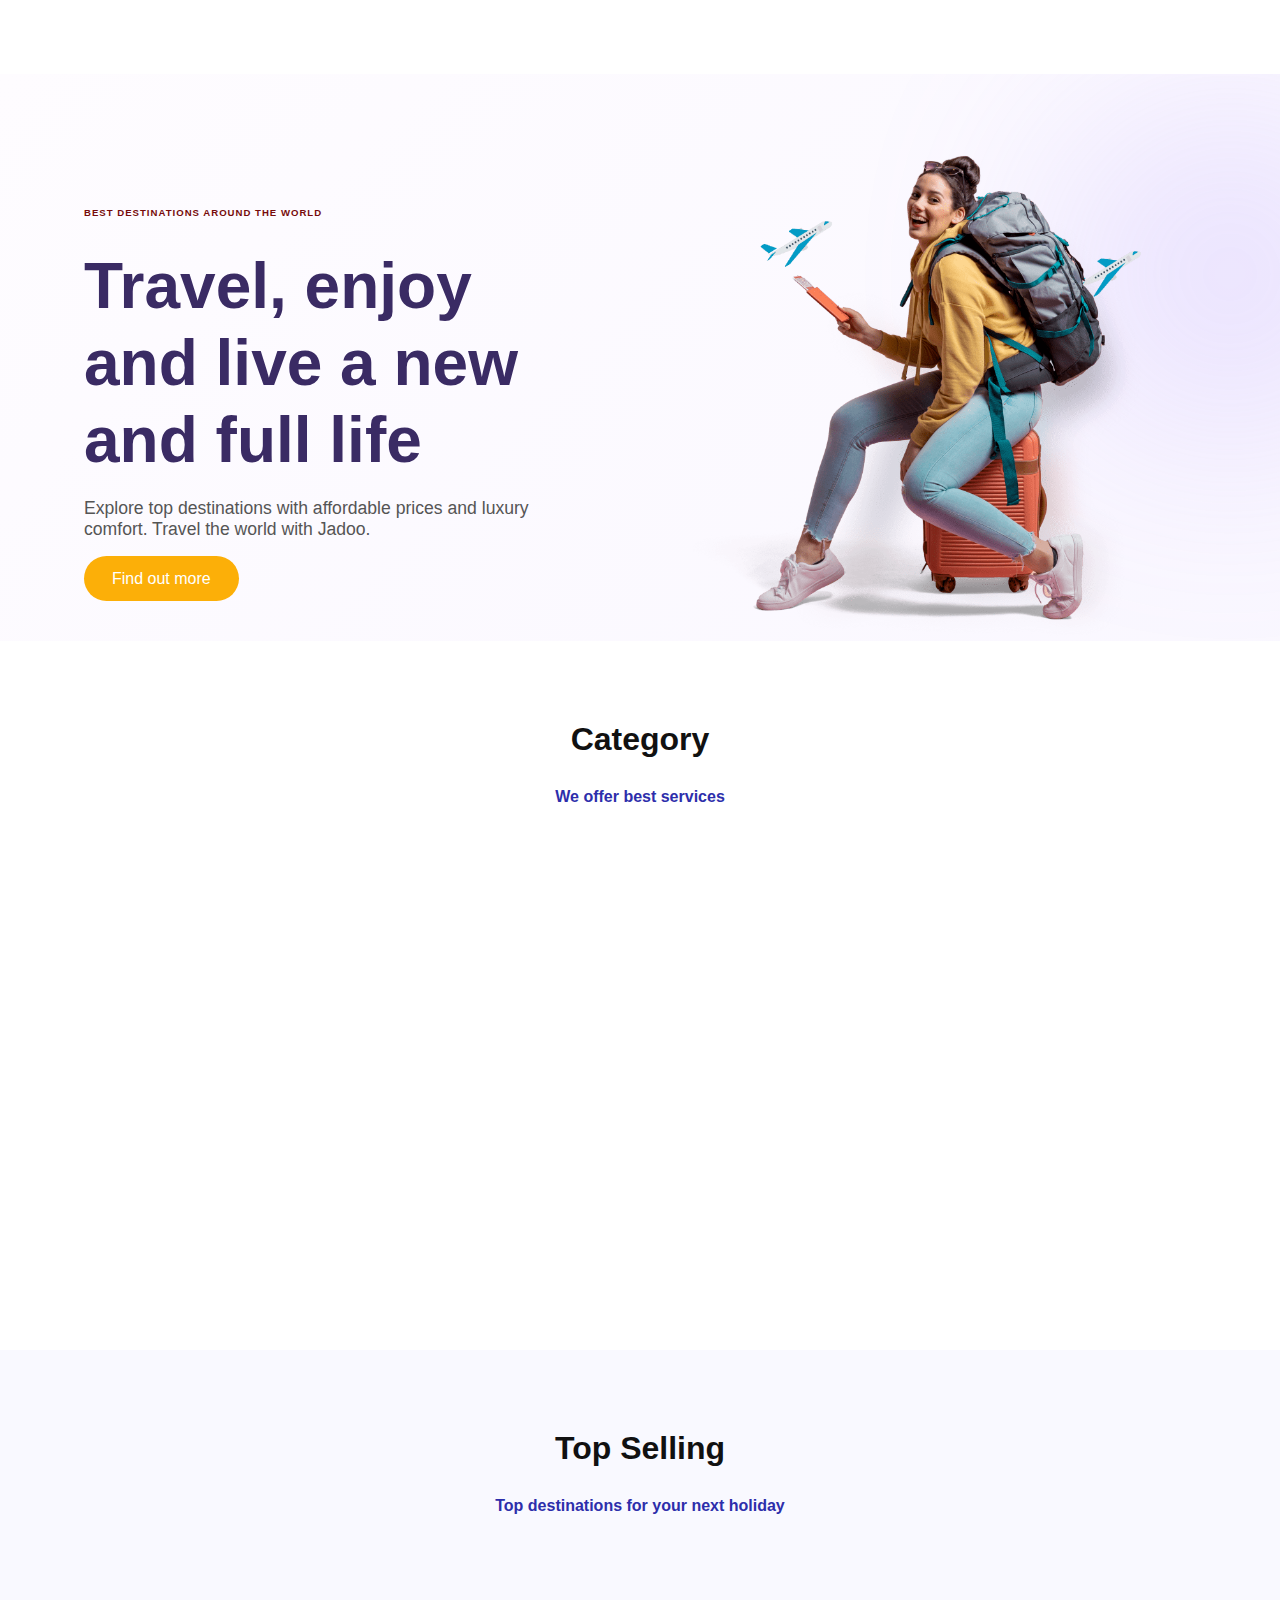
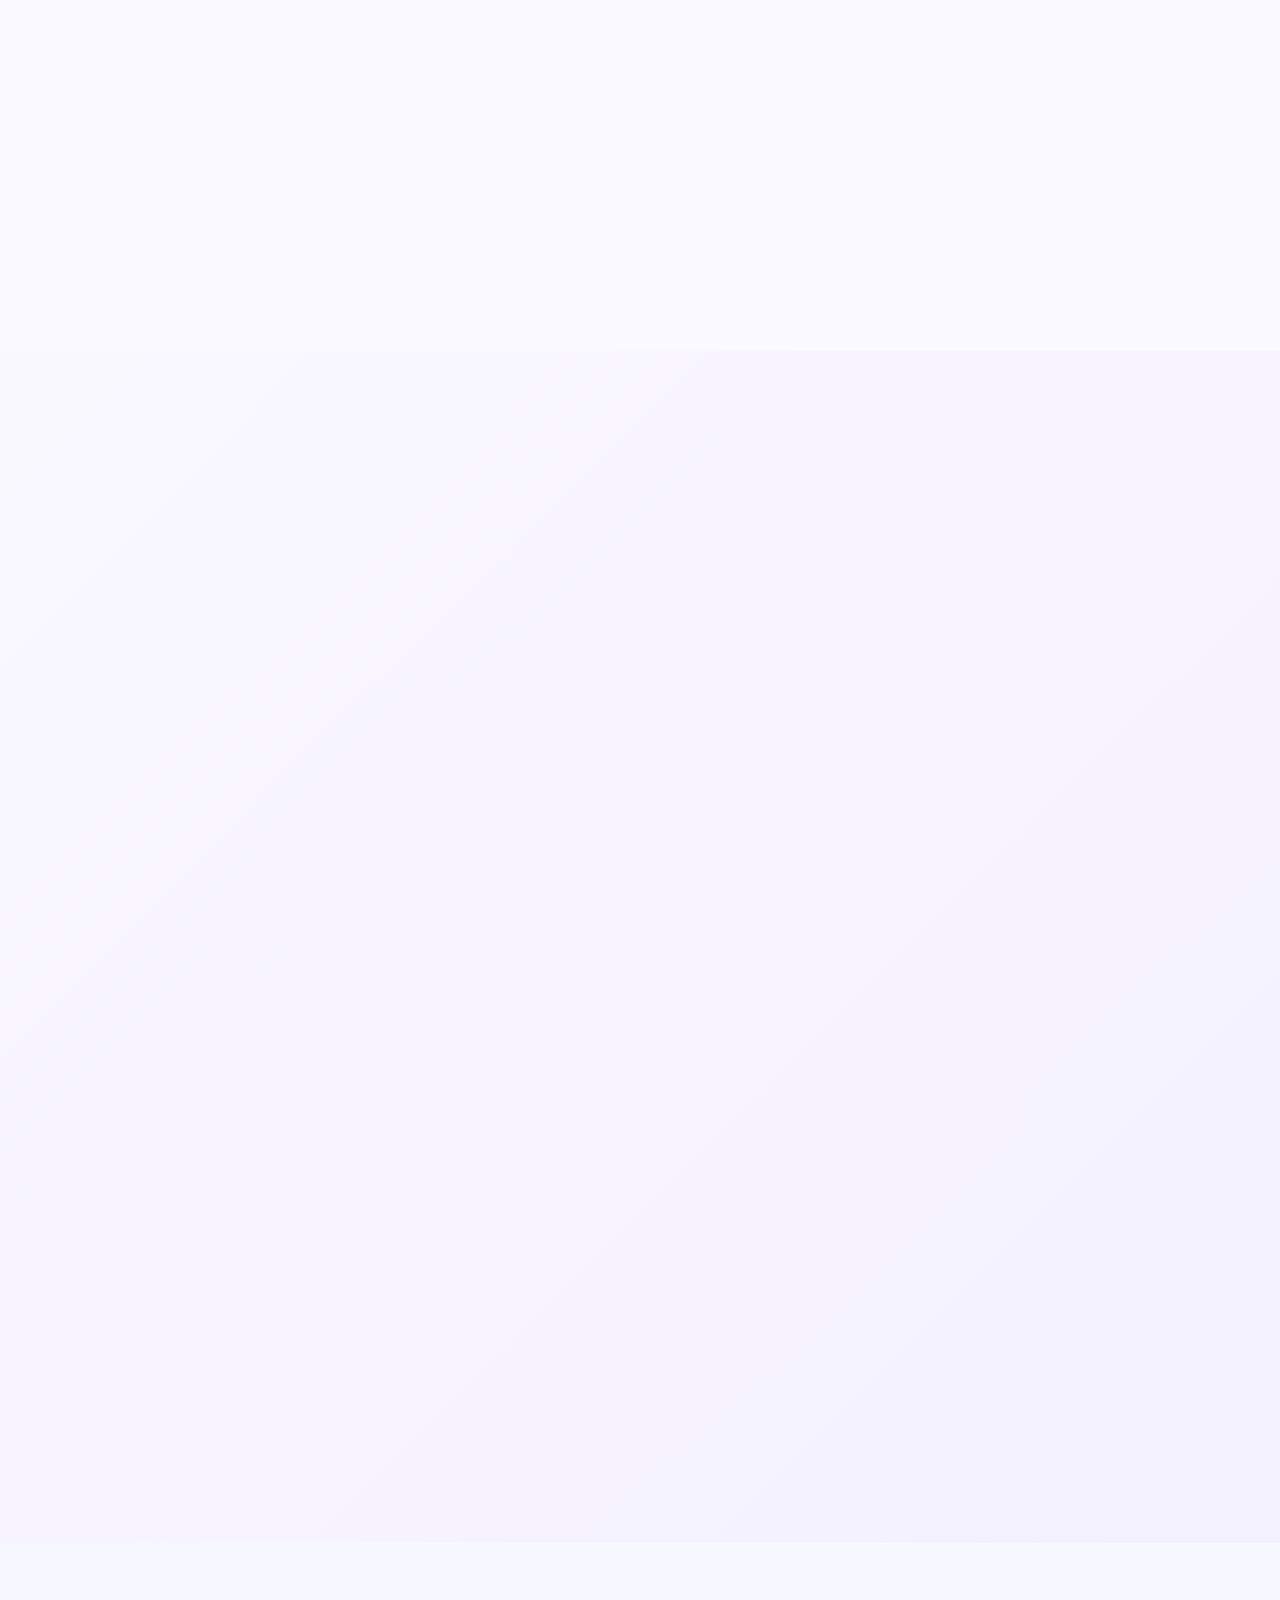
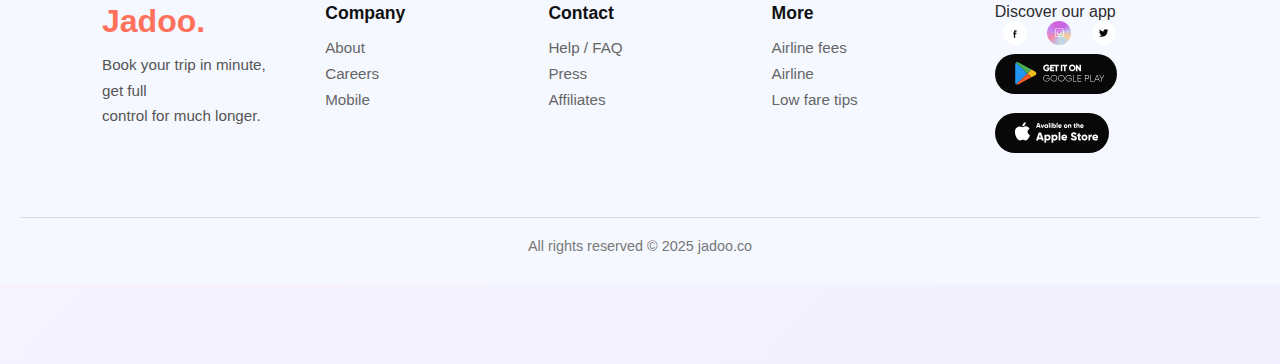
<file: index.html>
<!DOCTYPE html>
<html lang="en">
<head>
    <meta charset="UTF-8">
    <meta name="viewport" content="width=device-width, initial-scale=1.0">
    <title>Travel Website</title>
    <link rel="stylesheet" href="./styles.css">
</head>
<body>
<div class="main">

<!-- Header -->
<div class="header">
  <div class="container nav-container">
    <div class="logo">
      <img src="./Image/Jadoo logo.svg" alt="Jadoo Logo">
    </div>

    <!-- Hamburger Menu Toggle (Checkbox) -->
    <input type="checkbox" id="menu-toggle" class="menu-toggle">
    <label for="menu-toggle" class="menu-icon">
      <span></span>
      <span></span>
      <span></span>
    </label>

    <!-- Navigation Links -->
    <ul class="nav">
      <li><a href="#">Destinations</a></li>
      <li><a href="#">Hotels</a></li>
      <li><a href="#">Flights</a></li>
      <li><a href="#">Bookings</a></li>
      <li><a href="#" class="nav-btn">Login</a></li>
    </ul>
  </div>
</div>

  <!-- Hero Section -->
  <div class="herosection">
    
    <!-- Background Blur Circle -->
    <div class="blur-circle"></div>

    <div class="container hero-grid">
      <div class="hero-text slide-up">
        <p class="hero-subtitle"><strong>Best destinations around the world</strong></p>
        <h1><span>Travel, enjoy<br> and live a new <br> and full life</span></h1>
        <p>Explore top destinations with affordable prices and luxury comfort. Travel the world with Jadoo.</p>
        <a href="#" class="btn-primary">Find out more</a>
      </div>
      <div class="hero-image slide-in-right">
        <img src="./Image/Woman Planes.png" alt="Travel Image">
      </div>
    </div>
    


  <!-- Category Section -->
  <div class="category-section">
    <div class="container">
      <h2 class="section-title">Category</h2>
      <p class="section-subtitle">We offer best services</p>

      <div class="category-grid">
        
        <!-- Card 1 -->
        <div class="category-card">
          <img src="./Image/617938cf8befd5647f6ee006_calculated-weather.svg" alt="Weather" class="category-icon">
          <h3>Calculated Weather</h3>
          <p>Built Wicket longer admire do barton vanity itself do in it.</p>
        </div>

        <!-- Card 2 -->
        <div class="category-card">
          <img src="./Image/617b4ffef312fc9c2c00637b_best-flights.svg" alt="Flights" class="category-icon">
          <h3>Best Flights</h3>
          <p>Engrossed listening. Park gate sell they west hard for the.</p>
        </div>

        <!-- Card 3 -->
        <div class="category-card">
          <img src="./Image/617b5305a737275d341ee519_local-events.png" alt="Events" class="category-icon">
          <h3>Local Events</h3>
          <p>Barton vanity itself do in it. Prefferd to men it engrossed listening.</p>
        </div>

        <!-- Card 4 -->
        <div class="category-card">
          <img src="./Image/617938cf4df7bb609a9a5f21_customization.svg" alt="Customization" class="category-icon">
          <h3>Customization</h3>
          <p>We deliver outsourced aviation services for military customers.</p>
        </div>

      </div>
    </div>
  </div>

  <!-- Top Selling Section -->
  <div class="top-selling-section">
    <div class="container">
      <h2 class="section-title">Top Selling</h2>
      <p class="section-subtitle">Top destinations for your next holiday</p>

      <div class="destination-grid">
        <!-- Card 1: Whistler -->
        <div class="destination-card">
          <img src="./Image/download.jpeg" alt="Bali" class="destination-img">
          <div class="destination-info">
            <h3>Whistler, British Columbia</h3>
            <div class="price-days">
              <!-- Line 1: Price -->
              <div class="trip-price">$5,000</div>
              <!-- Line 2: Location Icon + Days -->
              <div class="trip-duration">
                <img src="Image/617f2285a3530e1aba05620c_location-mark.svg" alt="Location Icon" class="location-icon">
                <span>10 Days Trip</span>
              </div>
            </div>
          </div>
        </div>

        <!-- Card 2: Bali -->
        <div class="destination-card">
          <img src="./Image/download.jpeg" alt="Bali" class="destination-img">
          <div class="destination-info">
            <h3>Bali, Indonesia</h3>
            <div class="price-days">
              <!-- Line 1: Price -->
              <div class="trip-price">2,500</div>
              <!-- Line 2: Location Icon + Days -->
              <div class="trip-duration">
                <img src="Image/617f2285a3530e1aba05620c_location-mark.svg" alt="Location Icon" class="location-icon">
                <span>8 Days Trip</span>
              </div>
            </div>
          </div>
        </div>

        <!-- Card 3: Swiss Alps -->
        <div class="destination-card">
          <img src="./Image/unnamed.jpg" alt="Swiss Alps" class="destination-img">
          <div class="destination-info">
            <h3>Swiss Alps, Switzerland</h3>
            <div class="price-days">
              <!-- Line 1: Price -->
              <div class="trip-price">$1,500</div>
              <!-- Line 2: Location Icon + Days -->
              <div class="trip-duration">
                <img src="Image/617f2285a3530e1aba05620c_location-mark.svg" alt="Location Icon" class="location-icon">
                <span>5 Days Trip</span>
              </div>
            </div> 
          </div>
        </div>
      </div>
    </div>
  </div>

  <!-- Easy Booking Section with Steps and Review Side by Side -->
  <div class="easy-review-section">
    <div class="container easy-review-grid">

      <!-- Left: Title and 3 Steps -->
      <div class="easy-left">
        <p class="section-subtitle">Easy and Fast</p>
        <h2 class="section-title">Book your next trip in 3 easy steps</h2>

        <div class="step-card">
          <img src="./Image/617938d08573df8aa0b825af_icon-chosedestination.svg" class="step-icon" alt="Destination">
          <div>
            <h4>Choose Destination</h4>
            <p>Select your dream location like Whistler, BC and get started.</p>
          </div>
        </div>

        <div class="step-card">
          <img src="./Image/617938cec00b4023cfe65e13_icon-makepayment.svg" class="step-icon" alt="Payment">
          <div>
            <h4>Make Payment</h4>
            <p>Use secure payment and receive instant confirmation.</p>
          </div>
        </div>

        <div class="step-card">
          <img src="./Image/617938cfc00b4049bee65e26_icon-reachairport.svg" class="step-icon" alt="Airport">
          <div>
            <h4>Reach Airport</h4>
            <p>Pack your bags and we’ll handle the rest!</p>
          </div>
        </div>
      </div>

      <!-- Right: Testimonial -->
      <div class="easy-right">
        <div class="testimonial-box">
          <img src="./Image/618103548b0c7818deb95002_trip-to-greece.png" class="review-avatar" alt="User">
          <p class="review-text">“Made booking a breeze. The 3 steps were super simple!”</p>
          <h4 class="review-author">– Robbin Joseph, Canada</h4>
        </div>
      </div>

    </div>
  </div>

  <!-- Newsletter Section -->
  <div class="newsletter-section">
    <!-- Background Shapes -->
    <div class="newsletter-shape left"></div>
    <div class="newsletter-shape right"></div>

    <div class="container newsletter-box">
      <div class="newsletter-text">
        <h2>Subscribe to get information, <br>
          latest news and other interesting <br>
          offers about <span>Cobham</span></h2>
      </div>
      <form class="newsletter-form">
        <input type="email" placeholder="Enter your email" required>
        <button type="submit">Subscribe</button>
      </form>
    </div>
  </div>




  <!-- Services Section
  <div class="services">
    <div class="container">
      <h2 class="section-title">Our Services</h2>
      <div class="services-grid">
        <div class="service-card">
          <img src="https://i.ibb.co/WKZ4jwm/1.png" alt="Guided Tours" />
          <h3>Guided Tours</h3>
          <p>Professional guides help you explore with ease and safety.</p>
        </div>
        <div class="service-card">
          <img src="https://i.ibb.co/Ph6WjZh/2.png" alt="Affordable Price" />
          <h3>Affordable Prices</h3>
          <p>Enjoy luxury vacations without breaking the bank.</p>
        </div>
        <div class="service-card">
          <img src="https://i.ibb.co/kqgPGC3/3.png" alt="Custom Packages" />
          <h3>Custom Packages</h3>
          <p>Plan trips your way with flexible and personalized options.</p>
        </div>
      </div>
    </div>
  </div> -->
    
<!-- Footer Section -->
<footer class="footer-section">
  <div class="container footer-grid">

    <!-- Brand and Description -->
    <div class="footer-brand">
      <h2 class="logo">Jadoo.</h2>
      <p>Book your trip in minute, get full <br> control for much longer.</p>
    </div>

    <!-- Links Sections -->
    <div class="footer-links">
      <h3>Company</h3>
      <ul>
        <li><a href="#">About</a></li>
        <li><a href="#">Careers</a></li>
        <li><a href="#">Mobile</a></li>
      </ul>
    </div>

    <div class="footer-links">
      <h3>Contact</h3>
      <ul>
        <li><a href="#">Help / FAQ</a></li>
        <li><a href="#">Press</a></li>
        <li><a href="#">Affiliates</a></li>
      </ul>
    </div>

    <div class="footer-links">
      <h3>More</h3>
      <ul>
        <li><a href="#">Airline fees</a></li>
        <li><a href="#">Airline</a></li>
        <li><a href="#">Low fare tips</a></li>
      </ul>
    </div>

    <!-- App and Social -->
    <div class="footer-apps">
      <p>Discover our app</p>
      <div class="social-icons">
        <a href="#"><img src="./Image/facebook Logo.svg" alt="Facebook"></a>
        <a href="#"><img src="./Image/Instagram Logo.png" alt="Instagram"></a>
        <a href="#"><img src="./Image/Twitter Logo.svg" alt="Twitter"></a>
      </div>
      <div class="app-icons">
        <img src="./Image/Google-Play Logo.svg" alt="Google Play">
        <img src="./Image/Play-Store Logo.svg" alt="App Store">
      </div>
    </div>

  </div>

  <div class="footer-bottom">
    <p>All rights reserved © 2025 jadoo.co</p>
  </div>
</footer>


</div>
</body>
</html>
</file>
<file: styles.css>
/* Google Font */
body {
    font-family: 'Poppins', sans-serif;
    margin: 0;
    padding: 0;
    background: #fff;
    color: #1e1e1e;
  }
  
  /* Utility */
  .container {
    width: 90%;
    max-width: 1200px;
    margin: auto;
  }
  
/* ==== Base Reset ==== */
* {
  margin: 0;
  padding: 0;
  box-sizing: border-box;
}

.container {
  max-width: 1200px;
  margin: auto;
  padding: 0 20px;
}

/* ==== Navbar Styles ==== */
.header {
  background: #fff;
  padding: 15px 0;
  position: relative;
  z-index: 1000;
  box-shadow: 0 2px 8px rgba(0, 0, 0, 0.05);
  opacity: 0;
  animation: fadeIn 1s ease-out forwards;
}

/* Slide-in animation for nav items */
@keyframes fadeIn {
  0% {
    opacity: 0;
    transform: translateY(-20px);
  }
  100% {
    opacity: 1;
    transform: translateY(0);
  }
}

.nav-container {
  display: flex;
  justify-content: space-between;
  align-items: center;
  animation: slideIn 1s ease-out forwards;
  animation-delay: 0.2s;
}

@keyframes slideIn {
  0% {
    transform: translateX(20px);
    opacity: 0;
  }
  100% {
    transform: translateX(0);
    opacity: 1;
  }
}

.logo img {
  height: 40px;
}

.nav {
  display: flex;
  gap: 25px;
  list-style: none;
  opacity: 0;
  animation: fadeInNav 1s ease-out forwards;
  animation-delay: 0.3s;
}

@keyframes fadeInNav {
  0% {
    opacity: 0;
  }
  100% {
    opacity: 1;
  }
}

.nav li a {
  text-decoration: none;
  color: #333;
  font-weight: 500;
  transition: color 0.3s ease;
}

.nav li a:hover {
  color: #007BFF;
}

.nav-btn {
  padding: 8px 15px;
  border: 1px solid #333;
  border-radius: 6px;
  transition: background-color 0.3s ease, color 0.3s ease;
}

.nav-btn:hover {
  background-color: #007BFF;
  color: #fff;
}

/* ==== Mobile Styles ==== */
.menu-toggle {
  display: none;
}

.menu-icon {
  display: none;
  flex-direction: column;
  cursor: pointer;
  gap: 5px;
}

.menu-icon span {
  width: 25px;
  height: 3px;
  background: #333;
  border-radius: 2px;
}

/* ==== Responsive ==== */
@media (max-width: 768px) {
  .menu-icon {
    display: flex;
  }

  .nav {
    display: none;
    position: absolute;
    top: 65px;
    right: 20px;
    flex-direction: column;
    background: #fff;
    width: 200px;
    padding: 20px;
    border-radius: 10px;
    box-shadow: 0 10px 20px rgba(0, 0, 0, 0.1);
    z-index: 999;
    animation: slideInMobile 0.5s ease-out forwards;
  }

  @keyframes slideInMobile {
    0% {
      transform: translateY(-20px);
      opacity: 0;
    }
    100% {
      transform: translateY(0);
      opacity: 1;
    }
  }

  .nav li {
    margin: 10px 0;
  }

  .menu-toggle:checked + .menu-icon + .nav {
    display: flex;
  }
}



/* === HERO SECTION === */
.herosection {
  background: linear-gradient(135deg, #fefcff, #f3f0ff);
  padding: 80px 0;
  position: relative;
  overflow: hidden;
}

/* Decorative Blur */
.blur-circle {
  position: absolute;
  top: 50px;
  right: -100px;
  width: 300px;
  height: 300px;
  background: #a78bfa;
  filter: blur(120px);
  opacity: 0.3;
  border-radius: 50%;
  z-index: 1;
}

.hero-grid {
  display: grid;
  grid-template-columns: 1fr 1fr;
  align-items: center;
  gap: 40px;
  max-width: 1200px;
  margin: 0 auto;
  padding: 0 20px;
  position: relative;
  z-index: 2;
}

.hero-subtitle {
  font-size: 0.85rem;
  font-weight: 500;
  color: rgb(173, 15, 15); /* ← Yeh line color apply karegi */
  margin-bottom: 10px;
  animation: fadeInUp 1s ease-out;
  letter-spacing: 1px;
  text-transform: uppercase;
}

.herosection .hero-subtitle {
  font-size: 0.6rem !important;  /* 👈 Forcefully override */
}

.herosection .hero-subtitle {
  color: rgb(119, 11, 11) !important;
}


.hero-text h1 {
  font-size: clamp(2.5rem, 5vw, 4rem);
  line-height: 1.2;
  margin-bottom: 20px;
  color: #1f1f1f;
}

.hero-text h1 span {
  color: #3a2b64;
  font-weight: bold;
}

.hero-text p {
  font-size: 1.1rem;
  margin-bottom: 30px;
  color: #555;
  max-width: 500px;
}

.btn-primary {
  background-color: #fcaf08;
  color: #fff;
  padding: 14px 28px;
  border-radius: 30px;
  text-decoration: none;
  font-weight: 500;
  transition: background 0.3s ease-in-out;
}

.btn-primary:hover {
  background-color: #4326c4;
}

.hero-image img {
  width: 100%;
  max-width: 500px;
  height: auto;
  display: block;
}

/* === Responsive === */
@media (max-width: 768px) {
  .hero-grid {
    grid-template-columns: 1fr;
    text-align: center;
  }

  .hero-image img {
    margin: 0 auto;
  }

  .blur-circle {
    top: -50px;
    right: -150px;
    width: 250px;
    height: 250px;
    filter: blur(80px);
  }
}

/* Animation Keyframes */
@keyframes slideUp {
  from {
    opacity: 0;
    transform: translateY(50px);
  }
  to {
    opacity: 1;
    transform: translateY(0);
  }
}

@keyframes slideInRight {
  from {
    opacity: 0;
    transform: translateX(100px);
  }
  to {
    opacity: 1;
    transform: translateX(0);
  }
}

/* Apply Animations */
.slide-up {
  animation: slideUp 1s ease-out forwards;
}

.slide-in-right {
  animation: slideInRight 1s ease-out forwards;
}
.slide-up {
  animation-delay: 0.2s;
  animation-duration: 1s;
  animation-fill-mode: both;
}

.slide-in-right {
  animation-delay: 0.4s;
  animation-duration: 1s;
  animation-fill-mode: both;
}

/* === CATEGORY SECTION === */
.category-section {
  padding: 80px 20px;
  background: #fff;
  text-align: center;
}

.section-title {
  font-size: 2.5rem;
  color: #1f1f1f;
  margin-bottom: 10px;
}

.section-subtitle {
  font-size: 2.5rem; /* bigger than before */
  font-weight: 600;   /* makes it bold & impressive */
  color: #0e0d58;     /* dark blue tone */
  margin-bottom: 50px;
}


.category-grid {
  display: grid;
  grid-template-columns: repeat(auto-fit, minmax(250px, 1fr));
  gap: 30px;
  max-width: 1100px;
  margin: 0 auto;
}

.category-card {
  background: #fefcff;
  padding: 30px 20px;
  border-radius: 20px;
  box-shadow: 0 10px 25px rgba(0, 0, 0, 0.05);
  transition: transform 0.3s ease;
}

.category-card:hover {
  transform: translateY(-10px);
}

.category-icon {
  width: 60px;
  height: 60px;
  margin-bottom: 20px;
}

.category-card h3 {
  font-size: 1.3rem;
  color: #2f2f2f;
  margin-bottom: 10px;
}

.category-card p {
  font-size: 0.95rem;
  color: #555;
}

.category-card {
  opacity: 0;
  transform: translateY(30px);
  animation: fadeUp 0.8s ease-in-out forwards;
}

.category-card:nth-child(1) {
  animation-delay: 0.2s;
}
.category-card:nth-child(2) {
  animation-delay: 0.4s;
}
.category-card:nth-child(3) {
  animation-delay: 0.6s;
}
.category-card:nth-child(4) {
  animation-delay: 0.8s;
}

@keyframes fadeUp {
  to {
    opacity: 1;
    transform: translateY(0);
  }
}


/* === TOP SELLING SECTION === */
.top-selling-section {
  padding: 80px 20px;
  background: #f9f9ff;
  text-align: center;
}

.destination-grid {
  display: grid;
  grid-template-columns: repeat(auto-fit, minmax(280px, 1fr));
  gap: 30px;
  max-width: 1100px;
  margin: 0 auto;
  margin-top: 40px;
}

.destination-card {
  background: #fff;
  border-radius: 20px;
  box-shadow: 0 8px 25px rgba(0, 0, 0, 0.07);
  overflow: hidden;
  opacity: 0;  /* Make the cards invisible initially */
  transform: translateY(40px); /* Start from below */
  animation: fadeInUp 0.8s ease-out forwards;  /* Apply animation */
}

.destination-card:nth-child(1) {
  animation-delay: 0.2s; /* Delay for the first card */
}

.destination-card:nth-child(2) {
  animation-delay: 0.4s; /* Delay for the second card */
}

.destination-card:nth-child(3) {
  animation-delay: 0.6s; /* Delay for the third card */
}

/* Animation Keyframes */
@keyframes fadeInUp {
  0% {
    opacity: 0;
    transform: translateY(40px);
  }
  100% {
    opacity: 1;
    transform: translateY(0);
  }
}

.destination-img {
  width: 100%;
  height: 200px;
  object-fit: cover;
}

.destination-info {
  padding: 20px;
  text-align: left;
}

.destination-info h3 {
  font-size: 1.2rem;
  margin-bottom: 8px;
  color: #333;
}

.price-days {
  margin-top: 10px;
}

.trip-price {
  font-size: 1rem;
  font-weight: 600;
  margin-bottom: 5px;
}

.trip-duration {
  display: flex;
  align-items: center;
  gap: 6px;
  color: #555;
  font-size: 0.95rem;
}

.trip-duration .location-icon {
  width: 16px;
  height: 16px;
}

/* === On Hover - Card Transform === */
.destination-card:hover {
  transform: translateY(-10px);
}


/* === Easy Booking Section with Steps and Review Side by Side === */
.easy-review-section {
  padding: 80px 20px;
  background-color: #fff;
  opacity: 0;
  animation: fadeIn 1s forwards; /* Animation for fade-in effect */
}

.easy-review-grid {
  display: flex;
  justify-content: space-between;
  flex-wrap: wrap;
  gap: 50px;
}

.easy-left {
  flex: 1;
  min-width: 300px;
}

.easy-right {
  flex: 0.8;
  min-width: 280px;
}

.section-subtitle {
  font-size: 1rem;
  color: #2d2eab;
  margin-bottom: 10px;
}

.section-title {
  font-size: 2rem;
  margin-bottom: 30px;
  color: #111;
}

.step-card {
  display: flex;
  align-items: flex-start;
  gap: 15px;
  margin-bottom: 20px;
  opacity: 0; /* Initially hidden */
  transform: translateX(-50px);
  animation: slideIn 1s forwards; /* Slide-in effect */
}

.step-card:nth-child(1) {
  animation-delay: 0.2s; /* Delay for the first card */
}

.step-card:nth-child(2) {
  animation-delay: 0.4s; /* Delay for the second card */
}

.step-card:nth-child(3) {
  animation-delay: 0.6s; /* Delay for the third card */
}

.step-icon {
  width: 40px;
  height: 40px;
  margin-top: 5px;
}

.step-card h4 {
  font-size: 1.1rem;
  margin-bottom: 5px;
  color: #1d1d7a;
}

.step-card p {
  font-size: 0.95rem;
  color: #444;
}

/* Review/Testimonial box */
.testimonial-box {
  background-color: #f4f6ff;
  padding: 25px;
  border-radius: 15px;
  box-shadow: 0 8px 25px rgba(0, 0, 0, 0.05);
  text-align: left;
  opacity: 0; /* Initially hidden */
  transform: translateX(50px); /* Initially placed out of view on right */
  animation: slideInRight 1s forwards; /* Slide-in from right */
  animation-delay: 1s; /* Delay for testimonial box */
}

/* Animation for slide-in effect from right to left */
@keyframes slideInRight {
  0% {
    opacity: 0;
    transform: translateX(50px); /* Start from the right side */
  }
  100% {
    opacity: 1;
    transform: translateX(0); /* End at its original position */
  }
}

/* Animation for fade-in effect */
@keyframes fadeIn {
  0% {
    opacity: 0;
  }
  100% {
    opacity: 1;
  }
}

/* Animation for slide-in effect */
@keyframes slideIn {
  0% {
    opacity: 0;
    transform: translateX(-50px);
  }
  100% {
    opacity: 1;
    transform: translateX(0);
  }
}

/* Animation for fade-in with upward movement */
@keyframes fadeInUp {
  0% {
    opacity: 0;
    transform: translateY(50px);
  }
  100% {
    opacity: 1;
    transform: translateY(0);
  }
}

/* === Newsletter Section === */
.newsletter-section {
  position: relative;
  background-color: #ffffff;
  color: #111;
  padding: 80px 20px;
  border-radius: 30px;
  margin: 80px auto;
  overflow: hidden;
  box-shadow: 0 8px 25px rgba(0, 0, 0, 0.05);
  opacity: 0; /* Initially hidden */
  transform: translateY(30px); /* Initially shifted down */
  animation: fadeInUp 1s forwards; /* Animation applied */
  animation-delay: 0.3s; /* Delay for smooth appearance */
}

/* Fade-in & Slide-up Animation */
@keyframes fadeInUp {
  0% {
    opacity: 0;
    transform: translateY(30px);
  }
  100% {
    opacity: 1;
    transform: translateY(0);
  }
}

/* Common Shape Style */
.newsletter-shape {
  position: absolute;
  width: 300px;
  height: 300px;
  background: radial-gradient(circle, #110a01, #180701);
  opacity: 0.4;
  filter: blur(100px);
  z-index: 0;
}

/* Left Side */
.newsletter-shape.left {
  top: -80px;
  left: -80px;
}

/* Right Side */
.newsletter-shape.right {
  bottom: -80px;
  right: -80px;
}

.newsletter-box {
  position: relative;
  z-index: 1;
  max-width: 800px;
  margin: 0 auto;
  text-align: center;
}

/* Text Styles */
.newsletter-text h2 {
  font-size: 1.8rem;
  margin-bottom: 30px;
  line-height: 1.5;
  text-align: center;
  color: #1a1a1a;
}

/* Highlighted word in span */
.newsletter-text h2 span {
  color: #ff7b29;
}

/* Newsletter Form */
.newsletter-form {
  display: flex;
  justify-content: center;
  align-items: center;
  gap: 10px;
  flex-wrap: wrap;
}

.newsletter-form input[type="email"] {
  padding: 12px 16px;
  border: 1px solid #ccc;
  border-radius: 10px;
  width: 100%;
  max-width: 320px;
  font-size: 1rem;
  outline: none;
}

.newsletter-form input:focus {
  border-color: #ff7b29;
}

.newsletter-form button {
  background-color: #ff7b29;
  color: white;
  padding: 12px 20px;
  border: none;
  border-radius: 10px;
  font-size: 1rem;
  cursor: pointer;
  transition: background 0.3s ease;
}

.newsletter-form button:hover {
  background-color: #e26515;
}

/* Mobile Responsive */
@media (max-width: 480px) {
  .newsletter-text h2 {
    font-size: 1.4rem;
    line-height: 1.4;
  }

  .newsletter-form {
    flex-direction: column;
  }

  .newsletter-form input,
  .newsletter-form button {
    width: 100%;
    max-width: none;
  }
}


/* Services
  .services {
    padding: 80px 0;
    background: #f8f8ff;
    text-align: center;
  }
  
  .section-title {
    font-size: 2rem;
    margin-bottom: 40px;
    color: #333;
  }
  
  .services-grid {
    display: grid;
    grid-template-columns: repeat(auto-fit, minmax(250px, 1fr));
    gap: 30px;
  }
  
  .service-card {
    background: #fff;
    padding: 30px;
    border-radius: 15px;
    box-shadow: 0 5px 15px rgba(0,0,0,0.05);
  }
  
  .service-card img {
    width: 60px;
    margin-bottom: 20px;
  }
  
  .service-card h3 {
    margin-bottom: 10px;
    color: #5f2eea;
  } */
  

  /* Footer Section */
  .footer-section {
    background: #f5f8ff;
    padding: 60px 20px 30px;
    font-family: 'Poppins', sans-serif;
    color: #2e2e2e;
  }
  
  .footer-grid {
    display: grid;
    grid-template-columns: repeat(auto-fit, minmax(180px, 1fr));
    gap: 40px;
    max-width: 1200px;
    margin: auto;
    align-items: start;
  }
  
  .footer-brand .logo {
    font-size: 2rem;
    font-weight: bold;
    color: #ff715b;
    margin-bottom: 12px;
  }
  
  .footer-brand p {
    font-size: 0.95rem;
    line-height: 1.7;
    color: #555;
  }
  
  .footer-links h3,
  .footer-apps h3 {
    font-size: 1.1rem;
    margin-bottom: 15px;
    color: #111;
  }
  
  .footer-links ul {
    list-style: none;
    padding: 0;
  }
  
  .footer-links ul li {
    margin: 8px 0;
  }
  
  .footer-links ul li a {
    text-decoration: none;
    color: #666;
    font-size: 0.95rem;
    transition: 0.3s ease;
  }
  
  .footer-links ul li a:hover {
    color: #ff715b;
    padding-left: 6px;
  }
  
  .footer-apps .app-icons img {
    height: 40px;
    margin: 5px 10px 10px 0;
  }
  
  .social-icons a img {
    width: 24px;
    height: 24px;
    margin: 0 8px;
    transition: 0.3s;
  }
  
  .social-icons a:hover img {
    transform: scale(1.2);
  }
  
  .footer-bottom {
    text-align: center;
    margin-top: 50px;
    padding-top: 20px;
    border-top: 1px solid #ddd;
    font-size: 0.9rem;
    color: #777;
  }
  
  /* Responsive Tweaks */
  @media (max-width: 768px) {
    .footer-grid {
      grid-template-columns: repeat(2, 1fr);
      gap: 30px;
    }
  
    .footer-apps {
      grid-column: span 2;
    }
  }
  
  @media (max-width: 480px) {
    .footer-grid {
      grid-template-columns: 1fr;
      text-align: center;
    }
  
    .footer-brand,
    .footer-links,
    .footer-apps {
      margin-bottom: 30px;
    }
  
    .app-icons img {
      margin: 10px;
    }
  }
    /* === ANIMATION KEYFRAMES === */
@keyframes fadeInUp {
  from {
    opacity: 0;
    transform: translateY(30px);
  }
  to {
    opacity: 1;
    transform: translateY(0);
  }
}

@keyframes fadeInRight {
  from {
    opacity: 0;
    transform: translateX(30px);
  }
  to {
    opacity: 1;
    transform: translateX(0);
  }
}

@keyframes fadeInLeft {
  from {
    opacity: 0;
    transform: translateX(-30px);
  }
  to {
    opacity: 1;
    transform: translateX(0);
  }
}

/* === FOOTER SECTION === */
.footer-section {
  background: #f5f8ff;
  padding: 60px 20px 30px;
  font-family: 'Poppins', sans-serif;
  color: #2e2e2e;
  animation: fadeInUp 1s ease-out;
}

.footer-brand {
  animation: fadeInLeft 1s ease-out;
}

.footer-links {
  animation: fadeInUp 1.2s ease-out;
}

.footer-apps {
  animation: fadeInRight 1.4s ease-out;
}

.footer-bottom {
  text-align: center;
  margin-top: 50px;
  padding-top: 20px;
  border-top: 1px solid #ddd;
  font-size: 0.9rem;
  color: #777;
  animation: fadeInUp 1.6s ease-out;
}
</file>
